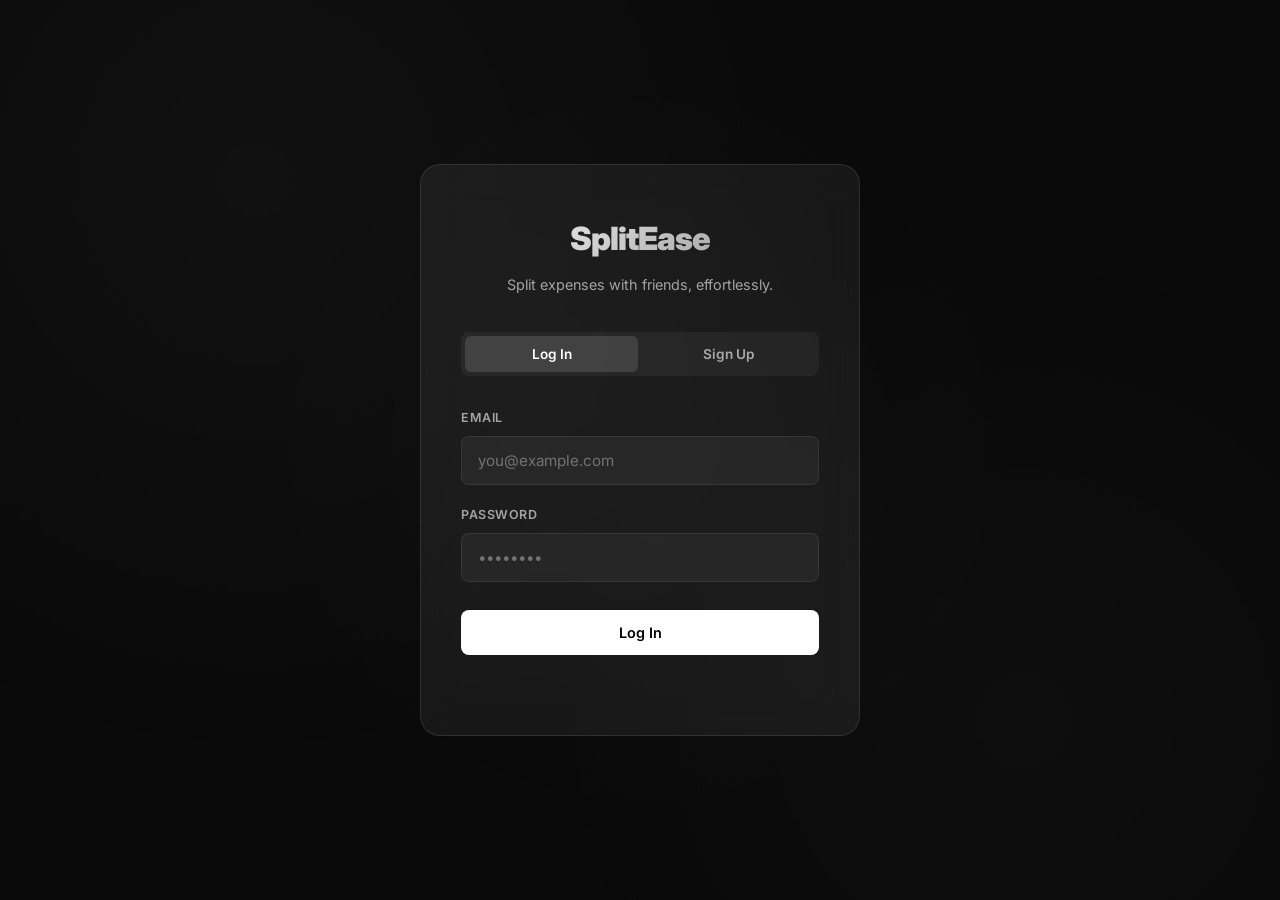
<file: index.html>
<!DOCTYPE html>
<html lang="en">
<head>
  <meta charset="UTF-8" />
  <meta name="viewport" content="width=device-width, initial-scale=1.0" />
  <title>SplitEase — Split Expenses Effortlessly</title>
  <meta name="description" content="SplitEase: A modern expense-splitting app. Track shared expenses, settle debts, and manage group finances effortlessly." />
  <link rel="stylesheet" href="css/style.css" />
</head>
<body>
  <div class="bg-gradient"></div>

  <!-- ───────── AUTH ───────── -->
  <div class="auth-wrapper">
    <div class="auth-container">
      <div class="auth-card glass float-card">
        <div class="auth-logo">SplitEase</div>
        <p class="auth-subtitle">Split expenses with friends, effortlessly.</p>

        <!-- Tabs -->
        <div class="auth-tabs">
          <button class="auth-tab active" id="loginTabBtn" onclick="switchAuthTab('login')">Log In</button>
          <button class="auth-tab" id="signupTabBtn" onclick="switchAuthTab('signup')">Sign Up</button>
        </div>

        <!-- Login Form -->
        <form class="auth-form active" id="loginForm" onsubmit="handleLogin(event)">
          <div class="form-group">
            <label for="loginEmail">Email</label>
            <input type="email" id="loginEmail" placeholder="you@example.com" required />
          </div>
          <div class="form-group">
            <label for="loginPassword">Password</label>
            <input type="password" id="loginPassword" placeholder="••••••••" required />
          </div>
          <button type="submit" class="btn btn-primary">Log In</button>
          <div class="auth-error" id="loginError"></div>
        </form>

        <!-- Signup Form -->
        <form class="auth-form" id="signupForm" onsubmit="handleSignup(event)">
          <div class="form-group">
            <label for="signupName">Full Name</label>
            <input type="text" id="signupName" placeholder="John Doe" required />
          </div>
          <div class="form-group">
            <label for="signupEmail">Email</label>
            <input type="email" id="signupEmail" placeholder="you@example.com" required />
          </div>
          <div class="form-group">
            <label for="signupPassword">Password</label>
            <input type="password" id="signupPassword" placeholder="Min 6 characters" minlength="6" required />
          </div>
          <button type="submit" class="btn btn-primary">Create Account</button>
          <div class="auth-error" id="signupError"></div>
        </form>
      </div>
    </div>
  </div>

  <!-- Toast Container -->
  <div class="toast-container" id="toastContainer"></div>

  <script src="js/app.js"></script>
</body>
</html>
</file>
<file: css/style.css>
@import url('https://fonts.googleapis.com/css2?family=Inter:wght@300;400;500;600;700;800;900&display=swap');

/* ---------- CSS Variables ---------- */
:root {
  --bg-primary: #0a0a0a;
  --bg-secondary: #111111;
  --bg-card: rgba(255, 255, 255, 0.04);
  --bg-glass: rgba(255, 255, 255, 0.06);
  --bg-glass-hover: rgba(255, 255, 255, 0.10);
  --border-glass: rgba(255, 255, 255, 0.10);
  --border-glass-hover: rgba(255, 255, 255, 0.20);
  --text-primary: #ffffff;
  --text-secondary: rgba(255, 255, 255, 0.60);
  --text-muted: rgba(255, 255, 255, 0.35);
  --accent: #ffffff;
  --accent-dim: rgba(255, 255, 255, 0.15);
  --positive: #4ade80;
  --negative: #f87171;
  --warning: #fbbf24;
  --radius-sm: 8px;
  --radius-md: 14px;
  --radius-lg: 20px;
  --radius-xl: 28px;
  --shadow-sm: 0 2px 8px rgba(0, 0, 0, 0.3);
  --shadow-md: 0 8px 32px rgba(0, 0, 0, 0.4);
  --shadow-lg: 0 16px 64px rgba(0, 0, 0, 0.5);
  --transition: 0.3s cubic-bezier(0.4, 0, 0.2, 1);
  --sidebar-width: 280px;
}

/* ---------- Reset ---------- */
*,
*::before,
*::after {
  margin: 0;
  padding: 0;
  box-sizing: border-box;
}

html {
  font-size: 16px;
  scroll-behavior: smooth;
}

body {
  font-family: 'Inter', -apple-system, BlinkMacSystemFont, sans-serif;
  background: var(--bg-primary);
  color: var(--text-primary);
  min-height: 100vh;
  overflow-x: hidden;
  line-height: 1.6;
}

a {
  color: inherit;
  text-decoration: none;
}

button {
  cursor: pointer;
  font-family: inherit;
}

input,
select,
textarea {
  font-family: inherit;
}

ul,
ol {
  list-style: none;
}

/* ---------- Background Animated Gradient ---------- */
.bg-gradient {
  position: fixed;
  inset: 0;
  z-index: -1;
  background:
    radial-gradient(ellipse 600px 600px at 20% 20%, rgba(255, 255, 255, 0.03), transparent),
    radial-gradient(ellipse 500px 500px at 80% 80%, rgba(255, 255, 255, 0.02), transparent),
    radial-gradient(ellipse 400px 400px at 50% 50%, rgba(255, 255, 255, 0.015), transparent);
  animation: bgShift 20s ease-in-out infinite alternate;
}

@keyframes bgShift {
  0% {
    opacity: 1;
  }

  50% {
    opacity: 0.6;
  }

  100% {
    opacity: 1;
  }
}

/* ---------- Floating / Anti-Gravity Animation ---------- */
@keyframes float {

  0%,
  100% {
    transform: translateY(0px);
  }

  50% {
    transform: translateY(-12px);
  }
}

@keyframes floatSlow {

  0%,
  100% {
    transform: translateY(0px) rotate(0deg);
  }

  33% {
    transform: translateY(-8px) rotate(0.5deg);
  }

  66% {
    transform: translateY(-4px) rotate(-0.5deg);
  }
}

@keyframes fadeInUp {
  from {
    opacity: 0;
    transform: translateY(30px);
  }

  to {
    opacity: 1;
    transform: translateY(0);
  }
}

@keyframes slideInLeft {
  from {
    opacity: 0;
    transform: translateX(-40px);
  }

  to {
    opacity: 1;
    transform: translateX(0);
  }
}

@keyframes pulse {

  0%,
  100% {
    box-shadow: 0 0 0 0 rgba(255, 255, 255, 0.1);
  }

  50% {
    box-shadow: 0 0 0 10px rgba(255, 255, 255, 0);
  }
}

@keyframes shimmer {
  0% {
    background-position: -200% 0;
  }

  100% {
    background-position: 200% 0;
  }
}

.float-card {
  animation: float 6s ease-in-out infinite;
}

.float-card:nth-child(2) {
  animation-delay: -2s;
}

.float-card:nth-child(3) {
  animation-delay: -4s;
}

.float-card:nth-child(odd) {
  animation-duration: 7s;
}

/* ---------- Glass Card ---------- */
.glass {
  background: var(--bg-glass);
  backdrop-filter: blur(20px);
  -webkit-backdrop-filter: blur(20px);
  border: 1px solid var(--border-glass);
  border-radius: var(--radius-lg);
  transition: var(--transition);
}

.glass:hover {
  background: var(--bg-glass-hover);
  border-color: var(--border-glass-hover);
  box-shadow: var(--shadow-md);
}

/* ================================================================
   AUTH PAGES (index.html)
   ================================================================ */
.auth-wrapper {
  display: flex;
  align-items: center;
  justify-content: center;
  min-height: 100vh;
  padding: 20px;
}

.auth-container {
  width: 100%;
  max-width: 440px;
  animation: fadeInUp 0.8s ease-out;
}

.auth-card {
  padding: 48px 40px;
  text-align: center;
}

.auth-logo {
  font-size: 2rem;
  font-weight: 900;
  letter-spacing: -1px;
  margin-bottom: 8px;
  background: linear-gradient(135deg, #fff, rgba(255, 255, 255, 0.5));
  -webkit-background-clip: text;
  -webkit-text-fill-color: transparent;
  background-clip: text;
}

.auth-subtitle {
  color: var(--text-secondary);
  font-size: 0.9rem;
  margin-bottom: 36px;
}

.auth-tabs {
  display: flex;
  gap: 4px;
  background: rgba(255, 255, 255, 0.05);
  border-radius: var(--radius-sm);
  padding: 4px;
  margin-bottom: 32px;
}

.auth-tab {
  flex: 1;
  padding: 10px;
  border: none;
  background: transparent;
  color: var(--text-secondary);
  font-size: 0.85rem;
  font-weight: 600;
  border-radius: 6px;
  transition: var(--transition);
}

.auth-tab.active {
  background: rgba(255, 255, 255, 0.12);
  color: var(--text-primary);
}

.auth-tab:hover:not(.active) {
  color: var(--text-primary);
}

.form-group {
  margin-bottom: 20px;
  text-align: left;
}

.form-group label {
  display: block;
  font-size: 0.78rem;
  font-weight: 600;
  color: var(--text-secondary);
  margin-bottom: 8px;
  text-transform: uppercase;
  letter-spacing: 0.5px;
}

.form-group input,
.form-group select {
  width: 100%;
  padding: 14px 16px;
  background: rgba(255, 255, 255, 0.05);
  border: 1px solid rgba(255, 255, 255, 0.08);
  border-radius: var(--radius-sm);
  color: var(--text-primary);
  font-size: 0.95rem;
  transition: var(--transition);
  outline: none;
}

.form-group input::placeholder {
  color: var(--text-muted);
}

.form-group input:focus,
.form-group select:focus {
  border-color: rgba(255, 255, 255, 0.25);
  background: rgba(255, 255, 255, 0.08);
  box-shadow: 0 0 0 3px rgba(255, 255, 255, 0.05);
}

.btn {
  display: inline-flex;
  align-items: center;
  justify-content: center;
  gap: 8px;
  padding: 14px 28px;
  border: none;
  border-radius: var(--radius-sm);
  font-size: 0.9rem;
  font-weight: 600;
  transition: var(--transition);
  position: relative;
  overflow: hidden;
}

.btn-primary {
  background: #ffffff;
  color: #000000;
  width: 100%;
  margin-top: 8px;
}

.btn-primary:hover {
  background: rgba(255, 255, 255, 0.9);
  transform: translateY(-2px);
  box-shadow: 0 8px 25px rgba(255, 255, 255, 0.15);
}

.btn-primary:active {
  transform: translateY(0);
}

.btn-secondary {
  background: rgba(255, 255, 255, 0.08);
  color: var(--text-primary);
  border: 1px solid rgba(255, 255, 255, 0.1);
}

.btn-secondary:hover {
  background: rgba(255, 255, 255, 0.14);
  border-color: rgba(255, 255, 255, 0.2);
}

.btn-sm {
  padding: 8px 16px;
  font-size: 0.8rem;
}

.btn-danger {
  background: rgba(248, 113, 113, 0.15);
  color: var(--negative);
  border: 1px solid rgba(248, 113, 113, 0.2);
}

.btn-danger:hover {
  background: rgba(248, 113, 113, 0.25);
}

.btn-positive {
  background: rgba(74, 222, 128, 0.15);
  color: var(--positive);
  border: 1px solid rgba(74, 222, 128, 0.2);
}

.btn-positive:hover {
  background: rgba(74, 222, 128, 0.25);
}

.auth-form {
  display: none;
}

.auth-form.active {
  display: block;
  animation: fadeInUp 0.4s ease-out;
}

.auth-error {
  color: var(--negative);
  font-size: 0.82rem;
  margin-top: 12px;
  min-height: 20px;
}

/* ================================================================
   DASHBOARD LAYOUT
   ================================================================ */
.app-layout {
  display: flex;
  min-height: 100vh;
}

/* ---------- Sidebar ---------- */
.sidebar {
  width: var(--sidebar-width);
  background: rgba(255, 255, 255, 0.02);
  border-right: 1px solid var(--border-glass);
  display: flex;
  flex-direction: column;
  position: fixed;
  top: 0;
  left: 0;
  bottom: 0;
  z-index: 100;
  transition: transform 0.3s ease;
}

.sidebar-header {
  padding: 28px 24px 20px;
  border-bottom: 1px solid var(--border-glass);
}

.sidebar-logo {
  font-size: 1.4rem;
  font-weight: 800;
  letter-spacing: -0.5px;
}

.sidebar-user {
  font-size: 0.8rem;
  color: var(--text-secondary);
  margin-top: 4px;
}

.sidebar-nav {
  padding: 16px 12px;
  flex: 1;
  overflow-y: auto;
}

.sidebar-section-title {
  font-size: 0.68rem;
  font-weight: 700;
  text-transform: uppercase;
  letter-spacing: 1.2px;
  color: var(--text-muted);
  padding: 12px 12px 8px;
}

.nav-item {
  display: flex;
  align-items: center;
  gap: 12px;
  padding: 11px 14px;
  border-radius: var(--radius-sm);
  font-size: 0.88rem;
  font-weight: 500;
  color: var(--text-secondary);
  transition: var(--transition);
  cursor: pointer;
  margin-bottom: 2px;
}

.nav-item:hover {
  background: rgba(255, 255, 255, 0.06);
  color: var(--text-primary);
}

.nav-item.active {
  background: rgba(255, 255, 255, 0.08);
  color: var(--text-primary);
}

.nav-item .nav-icon {
  font-size: 1.1rem;
  width: 22px;
  text-align: center;
}

.nav-item .badge {
  margin-left: auto;
  background: rgba(255, 255, 255, 0.1);
  padding: 2px 8px;
  border-radius: 20px;
  font-size: 0.72rem;
  font-weight: 600;
}

.sidebar-footer {
  padding: 16px 12px;
  border-top: 1px solid var(--border-glass);
}

.logout-btn {
  width: 100%;
  padding: 10px;
  background: rgba(248, 113, 113, 0.08);
  border: 1px solid rgba(248, 113, 113, 0.15);
  border-radius: var(--radius-sm);
  color: var(--negative);
  font-size: 0.85rem;
  font-weight: 600;
  transition: var(--transition);
}

.logout-btn:hover {
  background: rgba(248, 113, 113, 0.18);
}

/* ---------- Main Content ---------- */
.main-content {
  margin-left: var(--sidebar-width);
  flex: 1;
  padding: 32px 40px;
  min-height: 100vh;
}

.main-header {
  display: flex;
  align-items: center;
  justify-content: space-between;
  margin-bottom: 32px;
}

.main-title {
  font-size: 1.8rem;
  font-weight: 800;
  letter-spacing: -0.5px;
}

.main-title-sub {
  font-size: 0.85rem;
  color: var(--text-secondary);
  font-weight: 400;
  margin-top: 4px;
}

.mobile-menu-btn {
  display: none;
  background: rgba(255, 255, 255, 0.08);
  border: 1px solid var(--border-glass);
  border-radius: var(--radius-sm);
  color: var(--text-primary);
  padding: 10px 14px;
  font-size: 1.2rem;
}

/* ---------- View Panels ---------- */
.view-panel {
  display: none;
  animation: fadeInUp 0.5s ease-out;
}

.view-panel.active {
  display: block;
}

/* ---------- Balance Cards ---------- */
.balance-grid {
  display: grid;
  grid-template-columns: repeat(3, 1fr);
  gap: 20px;
  margin-bottom: 36px;
}

.balance-card {
  padding: 28px 24px;
  position: relative;
  overflow: hidden;
}

.balance-card::before {
  content: '';
  position: absolute;
  top: 0;
  left: 0;
  right: 0;
  height: 2px;
  background: linear-gradient(90deg, transparent, rgba(255, 255, 255, 0.2), transparent);
}

.balance-card .balance-label {
  font-size: 0.78rem;
  font-weight: 600;
  text-transform: uppercase;
  letter-spacing: 0.8px;
  color: var(--text-secondary);
  margin-bottom: 12px;
}

.balance-card .balance-amount {
  font-size: 2rem;
  font-weight: 800;
  letter-spacing: -1px;
}

.balance-card .balance-icon {
  position: absolute;
  top: 20px;
  right: 20px;
  font-size: 1.6rem;
  opacity: 0.3;
}

.balance-positive {
  color: var(--positive);
}

.balance-negative {
  color: var(--negative);
}

/* ---------- Section Title ---------- */
.section-title {
  display: flex;
  align-items: center;
  justify-content: space-between;
  margin-bottom: 20px;
}

.section-title h2 {
  font-size: 1.15rem;
  font-weight: 700;
}

/* ---------- Expense List ---------- */
.expense-list {
  display: flex;
  flex-direction: column;
  gap: 12px;
}

.expense-item {
  display: flex;
  align-items: center;
  gap: 16px;
  padding: 18px 20px;
  border-radius: var(--radius-md);
  background: var(--bg-glass);
  border: 1px solid var(--border-glass);
  transition: var(--transition);
}

.expense-item:hover {
  background: var(--bg-glass-hover);
  border-color: var(--border-glass-hover);
  transform: translateX(4px);
}

.expense-icon {
  width: 44px;
  height: 44px;
  border-radius: 12px;
  background: rgba(255, 255, 255, 0.08);
  display: flex;
  align-items: center;
  justify-content: center;
  font-size: 1.2rem;
  flex-shrink: 0;
}

.expense-info {
  flex: 1;
  min-width: 0;
}

.expense-desc {
  font-weight: 600;
  font-size: 0.92rem;
  white-space: nowrap;
  overflow: hidden;
  text-overflow: ellipsis;
}

.expense-meta {
  font-size: 0.78rem;
  color: var(--text-secondary);
  margin-top: 2px;
}

.expense-amount {
  font-weight: 700;
  font-size: 1rem;
  text-align: right;
  white-space: nowrap;
}

.expense-date {
  font-size: 0.72rem;
  color: var(--text-muted);
  text-align: right;
  margin-top: 2px;
}

/* ---------- Groups ---------- */
.group-grid {
  display: grid;
  grid-template-columns: repeat(auto-fill, minmax(280px, 1fr));
  gap: 16px;
}

.group-card {
  padding: 24px;
  cursor: pointer;
  position: relative;
  overflow: hidden;
}

.group-card::after {
  content: '→';
  position: absolute;
  top: 24px;
  right: 24px;
  font-size: 1.2rem;
  color: var(--text-muted);
  transition: var(--transition);
}

.group-card:hover::after {
  color: var(--text-primary);
  transform: translateX(4px);
}

.group-name {
  font-size: 1.05rem;
  font-weight: 700;
  margin-bottom: 8px;
}

.group-members-count {
  font-size: 0.8rem;
  color: var(--text-secondary);
}

.group-balance-summary {
  margin-top: 14px;
  padding-top: 14px;
  border-top: 1px solid var(--border-glass);
  font-size: 0.82rem;
  font-weight: 600;
}

/* ---------- Settlement ---------- */
.settlement-list {
  display: flex;
  flex-direction: column;
  gap: 12px;
}

.settlement-item {
  display: flex;
  align-items: center;
  gap: 16px;
  padding: 18px 20px;
  border-radius: var(--radius-md);
  background: var(--bg-glass);
  border: 1px solid var(--border-glass);
  transition: var(--transition);
}

.settlement-item:hover {
  background: var(--bg-glass-hover);
}

.settlement-info {
  flex: 1;
  font-size: 0.9rem;
}

.settlement-info strong {
  color: var(--text-primary);
}

.settlement-amount {
  font-weight: 700;
  font-size: 1rem;
  color: var(--negative);
  margin-right: 12px;
}

/* ---------- Group Detail View ---------- */
.group-detail-header {
  display: flex;
  align-items: center;
  gap: 16px;
  margin-bottom: 28px;
}

.back-btn {
  background: rgba(255, 255, 255, 0.06);
  border: 1px solid var(--border-glass);
  border-radius: var(--radius-sm);
  color: var(--text-primary);
  padding: 8px 14px;
  font-size: 0.85rem;
  transition: var(--transition);
}

.back-btn:hover {
  background: rgba(255, 255, 255, 0.12);
}

.members-list {
  display: flex;
  flex-wrap: wrap;
  gap: 8px;
  margin-bottom: 24px;
}

.member-tag {
  padding: 6px 14px;
  background: rgba(255, 255, 255, 0.06);
  border: 1px solid var(--border-glass);
  border-radius: 20px;
  font-size: 0.8rem;
  font-weight: 500;
  color: var(--text-secondary);
}

/* ================================================================
   MODAL
   ================================================================ */
.modal-overlay {
  position: fixed;
  inset: 0;
  background: rgba(0, 0, 0, 0.7);
  backdrop-filter: blur(8px);
  display: none;
  align-items: center;
  justify-content: center;
  z-index: 1000;
  padding: 20px;
}

.modal-overlay.open {
  display: flex;
  animation: fadeInUp 0.3s ease-out;
}

.modal {
  width: 100%;
  max-width: 480px;
  padding: 36px 32px;
  max-height: 90vh;
  overflow-y: auto;
}

.modal-title {
  font-size: 1.25rem;
  font-weight: 700;
  margin-bottom: 24px;
}

.modal-actions {
  display: flex;
  gap: 12px;
  margin-top: 28px;
}

.modal-actions .btn {
  flex: 1;
}

/* ================================================================
   EMPTY STATES
   ================================================================ */
.empty-state {
  text-align: center;
  padding: 60px 20px;
  color: var(--text-muted);
}

.empty-state .empty-icon {
  font-size: 3rem;
  margin-bottom: 16px;
  opacity: 0.3;
}

.empty-state p {
  font-size: 0.9rem;
}

/* ================================================================
   TOASTS / NOTIFICATIONS
   ================================================================ */
.toast-container {
  position: fixed;
  top: 24px;
  right: 24px;
  z-index: 2000;
  display: flex;
  flex-direction: column;
  gap: 10px;
}

.toast {
  padding: 14px 20px;
  border-radius: var(--radius-sm);
  font-size: 0.85rem;
  font-weight: 500;
  animation: fadeInUp 0.3s ease-out;
  min-width: 260px;
  box-shadow: var(--shadow-md);
}

.toast-success {
  background: rgba(74, 222, 128, 0.15);
  border: 1px solid rgba(74, 222, 128, 0.25);
  color: var(--positive);
}

.toast-error {
  background: rgba(248, 113, 113, 0.15);
  border: 1px solid rgba(248, 113, 113, 0.25);
  color: var(--negative);
}

.toast-info {
  background: rgba(255, 255, 255, 0.1);
  border: 1px solid rgba(255, 255, 255, 0.15);
  color: var(--text-primary);
}

/* ================================================================
   SCROLLBAR
   ================================================================ */
::-webkit-scrollbar {
  width: 6px;
}

::-webkit-scrollbar-track {
  background: transparent;
}

::-webkit-scrollbar-thumb {
  background: rgba(255, 255, 255, 0.1);
  border-radius: 10px;
}

::-webkit-scrollbar-thumb:hover {
  background: rgba(255, 255, 255, 0.2);
}

/* ================================================================
   SIDEBAR OVERLAY (mobile drawer backdrop)
   ================================================================ */
.sidebar-overlay {
  display: none;
  position: fixed;
  inset: 0;
  background: rgba(0, 0, 0, 0.55);
  backdrop-filter: blur(4px);
  -webkit-backdrop-filter: blur(4px);
  z-index: 99;
  transition: opacity 0.3s ease;
}

.sidebar-overlay.open {
  display: block;
}

/* ================================================================
   RESPONSIVE — COMPREHENSIVE MEDIA QUERIES
   ================================================================ */

/* ---- Large Desktop (≤ 1400px) ---- */
@media (max-width: 1400px) {
  .main-content {
    padding: 28px 32px;
  }
}

/* ---- Desktop / Small Laptop (≤ 1200px) ---- */
@media (max-width: 1200px) {
  :root {
    --sidebar-width: 250px;
  }

  .main-content {
    padding: 24px 28px;
  }

  .main-title {
    font-size: 1.6rem;
  }

  .balance-card .balance-amount {
    font-size: 1.75rem;
  }
}

/* ---- Tablet Landscape (≤ 1024px) ---- */
@media (max-width: 1024px) {
  :root {
    --sidebar-width: 230px;
  }

  .balance-grid {
    grid-template-columns: repeat(2, 1fr);
    gap: 16px;
  }

  .balance-card {
    padding: 22px 20px;
  }

  .balance-card .balance-amount {
    font-size: 1.5rem;
  }

  .group-grid {
    grid-template-columns: repeat(auto-fill, minmax(240px, 1fr));
    gap: 14px;
  }

  .main-header {
    margin-bottom: 24px;
  }

  .expense-item {
    padding: 14px 16px;
    gap: 12px;
  }

  .expense-icon {
    width: 40px;
    height: 40px;
    font-size: 1.05rem;
  }

  .settlement-item {
    padding: 14px 16px;
    gap: 12px;
  }
}

/* ---- Tablet Portrait (≤ 768px): Sidebar becomes off-canvas ---- */
@media (max-width: 768px) {
  .sidebar {
    transform: translateX(-100%);
    box-shadow: none;
  }

  .sidebar.open {
    transform: translateX(0);
    box-shadow: 8px 0 40px rgba(0, 0, 0, 0.5);
  }

  .main-content {
    margin-left: 0;
    padding: 20px 16px;
    padding-top: 16px;
  }

  .mobile-menu-btn {
    display: block;
    margin-bottom: 16px;
  }

  /* Balance */
  .balance-grid {
    grid-template-columns: 1fr;
    gap: 12px;
    margin-bottom: 28px;
  }

  .balance-card {
    padding: 20px 18px;
    display: flex;
    align-items: center;
    gap: 16px;
  }

  .balance-card .balance-label {
    margin-bottom: 0;
    order: 1;
    flex: 1;
  }

  .balance-card .balance-amount {
    font-size: 1.5rem;
    order: 2;
  }

  .balance-card .balance-icon {
    position: static;
    opacity: 0.5;
    font-size: 1.3rem;
    order: 0;
  }

  /* Groups */
  .group-grid {
    grid-template-columns: 1fr;
    gap: 12px;
  }

  .group-card {
    padding: 20px;
  }

  /* Main header */
  .main-header {
    flex-direction: column;
    align-items: flex-start;
    gap: 14px;
    margin-bottom: 20px;
  }

  .main-header .btn {
    width: 100% !important;
  }

  .main-title {
    font-size: 1.5rem;
  }

  .main-title-sub {
    font-size: 0.8rem;
  }

  /* Expense items */
  .expense-item {
    padding: 14px;
    gap: 10px;
  }

  .expense-icon {
    width: 38px;
    height: 38px;
    border-radius: 10px;
    font-size: 1rem;
  }

  .expense-desc {
    font-size: 0.88rem;
  }

  .expense-amount {
    font-size: 0.9rem;
  }

  /* Settlement */
  .settlement-item {
    flex-wrap: wrap;
    padding: 14px;
    gap: 10px;
  }

  .settlement-info {
    font-size: 0.85rem;
    width: 100%;
  }

  .settlement-amount {
    font-size: 0.9rem;
    margin-right: 8px;
  }

  /* Group detail */
  .group-detail-header {
    flex-wrap: wrap;
    gap: 12px;
  }

  .group-detail-header .btn {
    width: 100% !important;
    margin-left: 0 !important;
  }

  /* Modals */
  .modal {
    padding: 28px 20px;
    max-width: calc(100vw - 32px);
  }

  .modal-title {
    font-size: 1.1rem;
  }

  .modal-actions {
    flex-direction: column;
    gap: 10px;
  }

  .modal-actions .btn {
    width: 100%;
  }

  /* Auth */
  .auth-card {
    padding: 36px 24px;
  }

  .auth-logo {
    font-size: 1.75rem;
  }

  /* Section title */
  .section-title {
    flex-direction: column;
    align-items: flex-start;
    gap: 10px;
  }

  .section-title h2 {
    font-size: 1.05rem;
  }

  /* Toast */
  .toast-container {
    top: 12px;
    right: 12px;
    left: 12px;
  }

  .toast {
    min-width: unset;
    width: 100%;
    font-size: 0.82rem;
  }

  /* Detail tabs */
  .detail-tabs {
    margin-bottom: 20px;
  }

  /* Members */
  .members-list {
    margin-bottom: 16px;
  }

  .member-tag {
    padding: 5px 12px;
    font-size: 0.75rem;
  }

  /* Empty state */
  .empty-state {
    padding: 40px 16px;
  }

  .empty-state .empty-icon {
    font-size: 2.4rem;
  }
}

/* ---- Phablet (≤ 576px): Further reduction ---- */
@media (max-width: 576px) {
  .main-content {
    padding: 16px 12px;
  }

  .main-title {
    font-size: 1.3rem;
  }

  .main-title-sub {
    font-size: 0.75rem;
  }

  .balance-card .balance-amount {
    font-size: 1.3rem;
  }

  .balance-card .balance-label {
    font-size: 0.72rem;
  }

  /* Expense */
  .expense-list {
    gap: 8px;
  }

  .expense-item {
    padding: 12px;
    border-radius: var(--radius-sm);
  }

  .expense-icon {
    width: 34px;
    height: 34px;
    font-size: 0.9rem;
    border-radius: 8px;
  }

  .expense-desc {
    font-size: 0.82rem;
  }

  .expense-meta {
    font-size: 0.72rem;
  }

  .expense-amount {
    font-size: 0.85rem;
  }

  .expense-date {
    font-size: 0.68rem;
  }

  /* Settlement */
  .settlement-list {
    gap: 8px;
  }

  .settlement-item {
    padding: 12px;
    border-radius: var(--radius-sm);
  }

  /* Groups  */
  .group-card {
    padding: 16px;
  }

  .group-name {
    font-size: 0.95rem;
  }

  .group-members-count {
    font-size: 0.75rem;
  }

  .group-balance-summary {
    font-size: 0.78rem;
    margin-top: 12px;
    padding-top: 12px;
  }

  /* Auth */
  .auth-card {
    padding: 28px 18px;
  }

  .auth-logo {
    font-size: 1.5rem;
  }

  .auth-subtitle {
    font-size: 0.82rem;
    margin-bottom: 28px;
  }

  .auth-tabs {
    margin-bottom: 24px;
  }

  .auth-tab {
    padding: 8px;
    font-size: 0.8rem;
  }

  .form-group input,
  .form-group select {
    padding: 12px 14px;
    font-size: 0.88rem;
  }

  .form-group label {
    font-size: 0.72rem;
    margin-bottom: 6px;
  }

  .btn {
    padding: 12px 22px;
    font-size: 0.85rem;
  }

  /* Modal */
  .modal {
    padding: 24px 16px;
    border-radius: var(--radius-md);
  }

  .modal-title {
    font-size: 1.05rem;
    margin-bottom: 20px;
  }

  /* Sidebar */
  .sidebar-header {
    padding: 22px 20px 16px;
  }

  .sidebar-logo {
    font-size: 1.2rem;
  }

  .sidebar-user {
    font-size: 0.75rem;
  }

  .nav-item {
    padding: 10px 12px;
    font-size: 0.83rem;
  }

  .sidebar-section-title {
    font-size: 0.64rem;
    padding: 10px 12px 6px;
  }

  /* Chips */
  .chip {
    padding: 4px 10px;
    font-size: 0.75rem;
  }

  /* Split members */
  .split-member-row {
    padding: 6px 10px;
    font-size: 0.82rem;
  }

  .split-member-row .split-share {
    font-size: 0.78rem;
  }
}

/* ---- Small Mobile (≤ 400px): Minimal spacing ---- */
@media (max-width: 400px) {
  .main-content {
    padding: 12px 8px;
  }

  .main-title {
    font-size: 1.15rem;
  }

  .balance-card {
    padding: 16px 14px;
    gap: 12px;
  }

  .balance-card .balance-amount {
    font-size: 1.15rem;
  }

  .auth-card {
    padding: 24px 14px;
  }

  .auth-logo {
    font-size: 1.35rem;
  }

  .modal-overlay {
    padding: 10px;
  }

  .modal {
    padding: 20px 14px;
  }

  .form-group input,
  .form-group select {
    padding: 10px 12px;
    font-size: 0.84rem;
  }

  .btn {
    padding: 10px 18px;
    font-size: 0.82rem;
  }

  .expense-item {
    gap: 8px;
    padding: 10px;
  }

  .expense-icon {
    width: 30px;
    height: 30px;
    font-size: 0.8rem;
    border-radius: 6px;
  }

  .group-card::after {
    top: 16px;
    right: 16px;
    font-size: 1rem;
  }
}

/* ---------- Misc Utilities ---------- */
.text-positive {
  color: var(--positive) !important;
}

.text-negative {
  color: var(--negative) !important;
}

.text-muted {
  color: var(--text-muted) !important;
}

.mt-8 {
  margin-top: 8px;
}

.mt-16 {
  margin-top: 16px;
}

.mt-24 {
  margin-top: 24px;
}

.mb-16 {
  margin-bottom: 16px;
}

.mb-24 {
  margin-bottom: 24px;
}

.gap-12 {
  gap: 12px;
}

.flex {
  display: flex;
}

.items-center {
  align-items: center;
}

.justify-between {
  justify-content: space-between;
}

.w-full {
  width: 100%;
}

/* ---------- Chip Input for Members ---------- */
.chips-container {
  display: flex;
  flex-wrap: wrap;
  gap: 8px;
  margin-top: 8px;
}

.chip {
  display: inline-flex;
  align-items: center;
  gap: 6px;
  padding: 5px 12px;
  background: rgba(255, 255, 255, 0.08);
  border: 1px solid rgba(255, 255, 255, 0.12);
  border-radius: 20px;
  font-size: 0.8rem;
  font-weight: 500;
}

.chip-remove {
  cursor: pointer;
  opacity: 0.5;
  transition: var(--transition);
  font-size: 0.9rem;
  line-height: 1;
}

.chip-remove:hover {
  opacity: 1;
  color: var(--negative);
}

/* ---------- Checkbox style for split ---------- */
.split-members {
  display: flex;
  flex-direction: column;
  gap: 8px;
  margin-top: 8px;
}

.split-member-row {
  display: flex;
  align-items: center;
  gap: 10px;
  padding: 8px 12px;
  background: rgba(255, 255, 255, 0.04);
  border-radius: var(--radius-sm);
  font-size: 0.88rem;
}

.split-member-row input[type="checkbox"] {
  accent-color: #fff;
  width: 16px;
  height: 16px;
}

.split-member-row .split-share {
  margin-left: auto;
  font-weight: 600;
  color: var(--text-secondary);
  font-size: 0.82rem;
}

/* Tab style for group detail */
.detail-tabs {
  display: flex;
  gap: 4px;
  background: rgba(255, 255, 255, 0.04);
  border-radius: var(--radius-sm);
  padding: 4px;
  margin-bottom: 24px;
}

.detail-tab {
  flex: 1;
  padding: 10px;
  border: none;
  background: transparent;
  color: var(--text-secondary);
  font-size: 0.82rem;
  font-weight: 600;
  border-radius: 6px;
  transition: var(--transition);
  cursor: pointer;
}

.detail-tab.active {
  background: rgba(255, 255, 255, 0.1);
  color: var(--text-primary);
}

.detail-tab:hover:not(.active) {
  color: var(--text-primary);
}

.detail-panel {
  display: none;
}

.detail-panel.active {
  display: block;
  animation: fadeInUp 0.3s ease-out;
}
</file>
